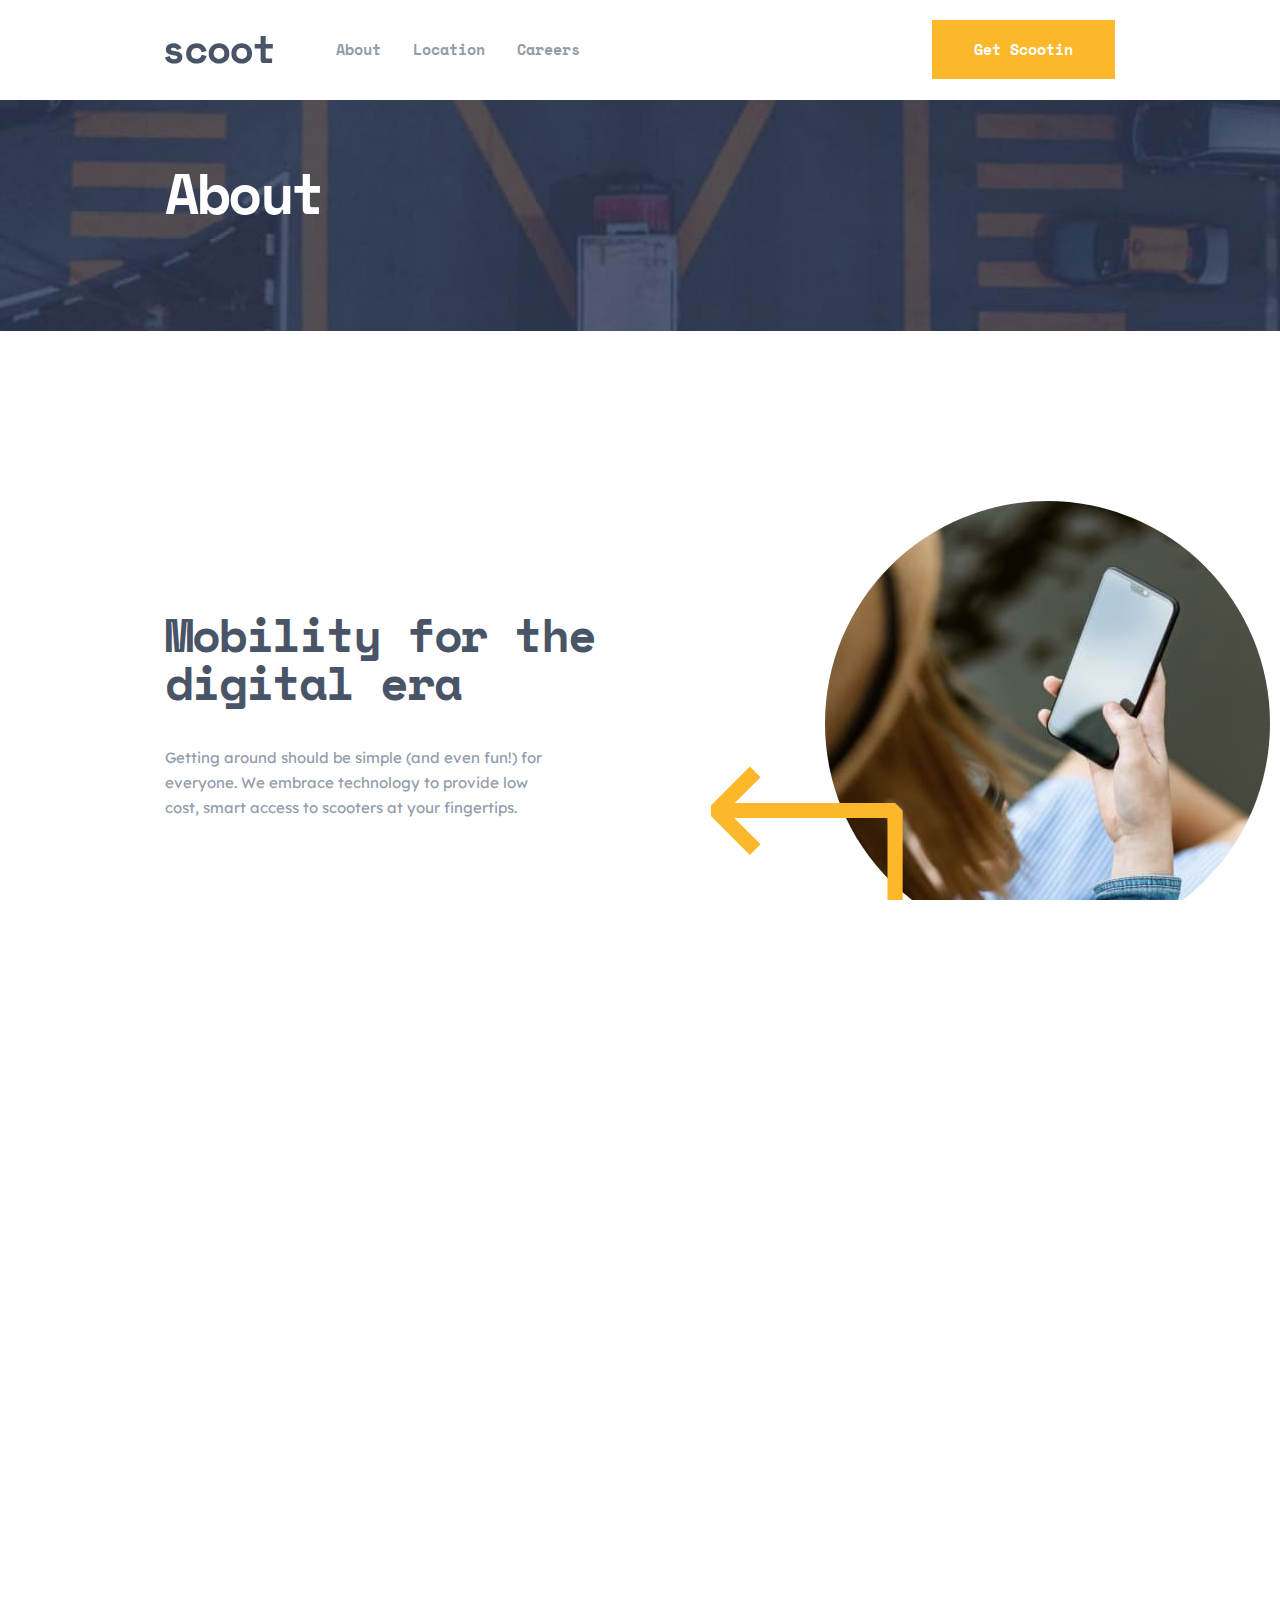
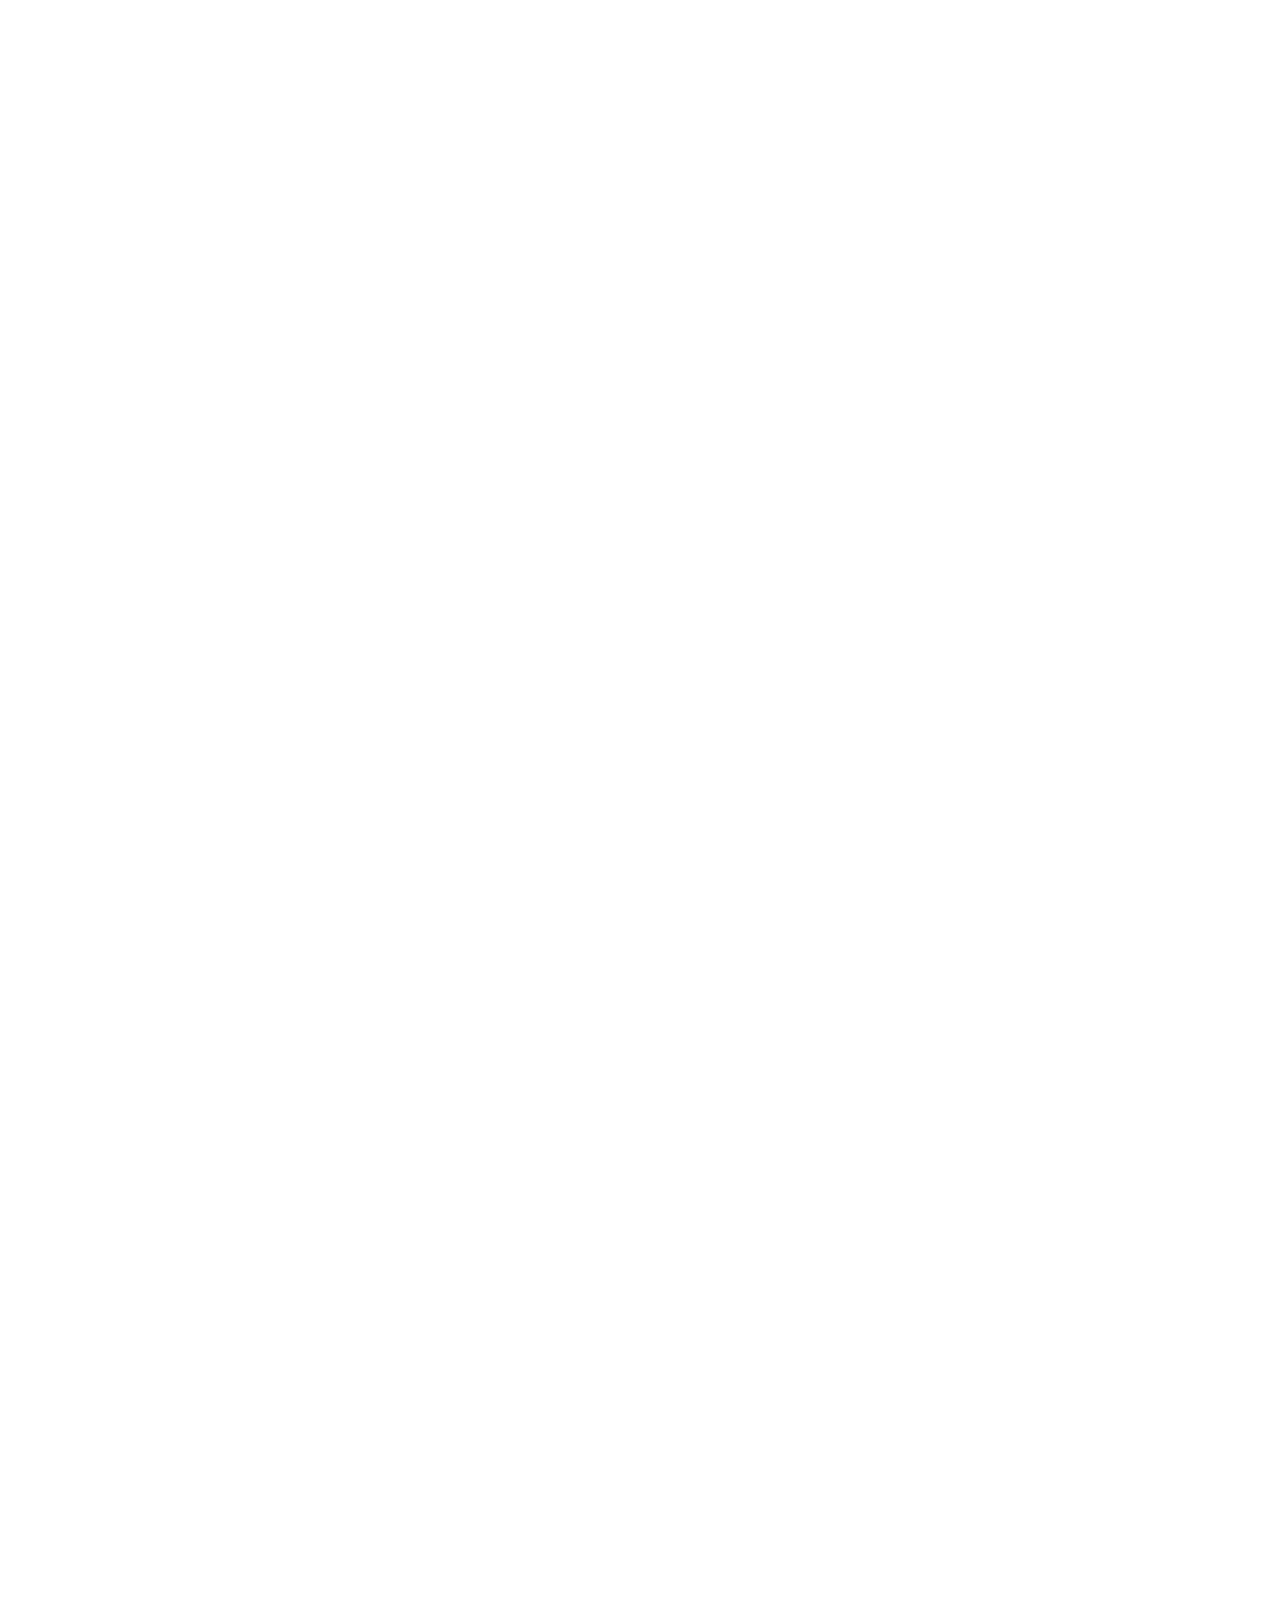
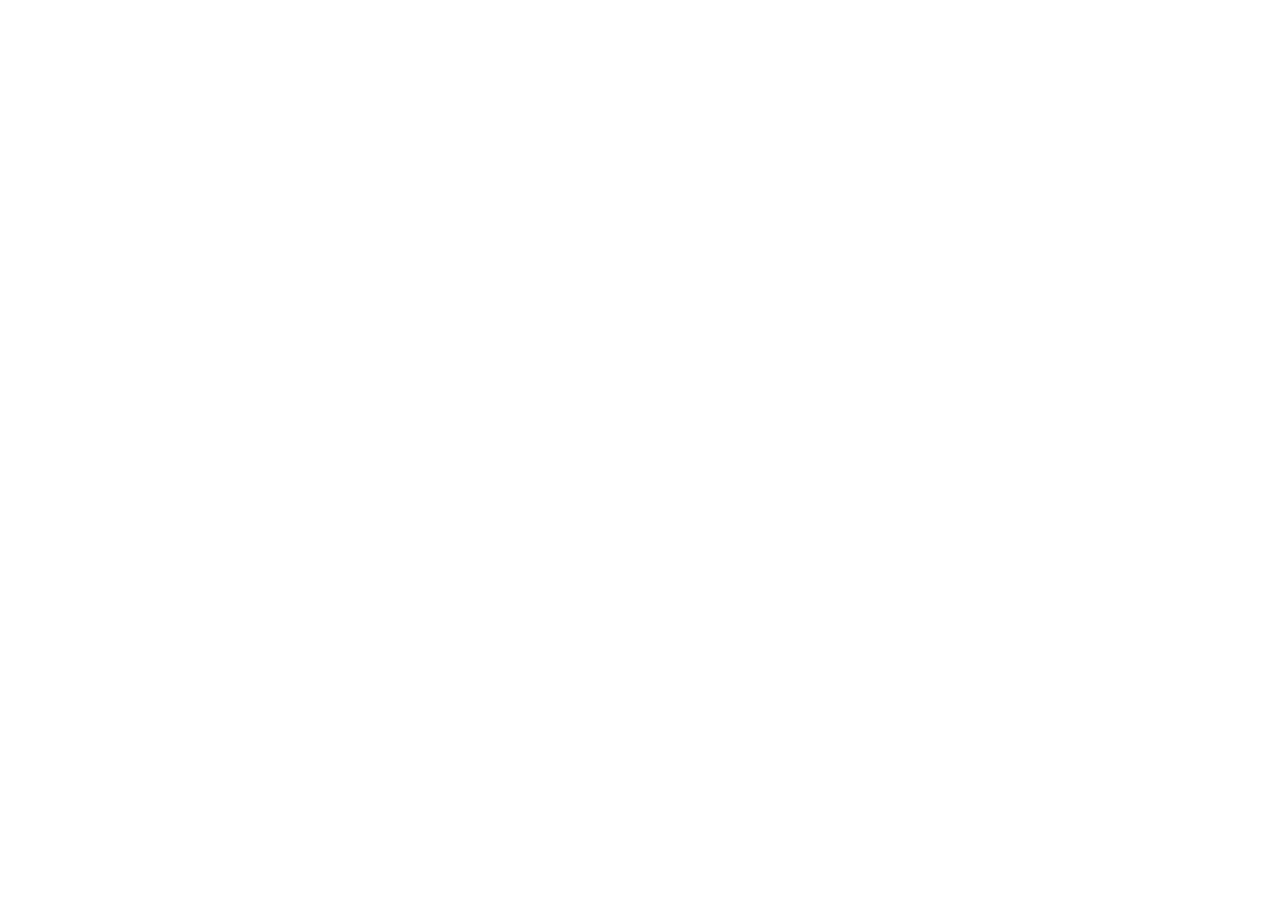
<file: about.html>
<!DOCTYPE html>
<html lang="en">

<head>
    <meta charset="UTF-8">
    <meta http-equiv="X-UA-Compatible" content="IE=edge">
    <meta name="viewport" content="width=device-width, initial-scale=1.0">
    <title>about.scoot</title>
    <link rel="stylesheet" href="/css/main.css">
</head>

<body>

    <header class="header">

        <div class="header__container container">

           

            <nav class="nav">
                <a class="logo" href="#">
                    <img class="logo__img" src="/img/header-logo.svg" alt="scoot" width="108" height="28">
                </a>
                <ul class="nav__list">
                    <li class="nav__item"><a class="nav__header-link" href="about.html">About</a></li>
                    <li class="nav__item"><a class="nav__header-link" href="#">Location</a></li>
                    <li class="nav__item"><a class="nav__header-link" href="#">Careers</a></li>
                </ul>
            </nav>
            <a class="header__link" href="#">Get Scootin</a>
        </div>
    </header>

    <main class="main">

        <section class="about__intro">        
            <div class="about__intro--container container">
                <h1 class="about__title">About</h1>
            </div>
        </section>

        <section class="about__use">

            <div class="about__use-container container">
                <ul class="about__use-list">
                    <li class="about__use-item">
                        <div class="about__use-content">
                            <h2 class="about__use-title">Mobility for the digital era</h2>
                            <p class="about__use-description">Getting around should be simple (and even fun!) for
                                everyone.
                                We embrace technology to provide low cost, smart access to scooters at your fingertips.
                            </p>
                        </div>
                        <img class="about__use-img" src="/img/about-use-telefon.jpg" alt="img" width="445" height="445">
                    </li>

                    <li class="about__use-item">
                        <div class="about__use-content">
                            <h2 class="about__use-title">Better urban living</h2>
                            <p class="about__use-description">We’re helping connect cities and bring people closer
                                together.
                                Our scooters are also fully-electric and we offset the minimal carbon footprint for each
                                ride.</p>
                        </div>
                        <img class="about__use-img" src="/img/about-use-tramvay.jpg" alt="img" width="445" height="445">
                    </li>
                </ul>
            </div>
        </section>

        <section class="about__our-values">

            <div class="our__values-container container">
                <h2 class="about__our-values-title">Our values</h2>
                <ul class="our__values-list">
                    <li class="our__values-item">
                        <span class="span">01</span>
                        <img class="our__values-img" src="/img/about-ourvalues-telefon.png" srcset="/img/about-ourvalues-telefon@2x.png 2x,/img/about-ourvalues-telefon.png 1x" alt="telefon" width="240"
                            height="240">
                        <div class="our__values-content">
                            <h3 class="our__values-title">Our tech</h3>
                            <p class="our__values-description">We’re using cutting edge technology to drive accessible
                                urban
                                transportation forward. Our fully electric scooters are a joy to ride!</p>
                        </div>
                    </li>

                    <li class="our__values-item">
                        <span class="span">02</span>
                        <img class="our__values-img" src="/img/about-ourvalues-skuter.png" srcset="/img/about-ourvalues-skuter@2x.png 2x,/img/about-ourvalues-skuter.png 1x" alt="skuter" width="240"
                            height="240">
                        <div class="our__values-content">
                            <h3 class="our__values-title">Our integrity</h3>
                            <p class="our__values-description">We are fully committed to deliver a great yet safe,
                                sustainable micro-mobility experience in every city we serve.</p>
                        </div>
                    </li>

                    <li class="our__values-item">
                        <span class="span">03</span>
                        <img class="our__values-img" src="/img/about-ourvalues-odamlar.png" srcset="/img/about-ourvalues-odamlar@2x.png 2x,/img/about-ourvalues-odamlar.png 1x" alt="odamlar" width="240"
                            height="240">
                        <div class="our__values-content">
                            <h3 class="our__values-title">Our community</h3>
                            <p class="our__values-description">We support every community we serve. All workers are paid
                                a
                                living wage based on their location and are Scoot employees.</p>
                        </div>
                    </li>
                </ul>

            </div>
        </section>

        <section class="about__faq">

            <div class="faq__container container">

                <div class="faq__inner">

                    <h2 class="faq__title">FAQs</h2>

                    <div class="faq__inner-inner">

                        <h3 class="faq__inner-inner--title">How it works</h3>

                        <ul class="faq__inner-inner--list">
                            <li class="faq__inner-inner--item1">How do I download the app?
                                <p class="faq__inner-inner--text">To download the Scoot app, you can search “Scoot” in
                                    both the App and Google Play stores. An even simpler way to do it would be to click
                                    the relevant link at the bottom of this page and you’ll be re-directed to the
                                    correct page.</p>
                            </li>
                            <li class="faq__inner-inner--item">Can I find a nearby Scoots?
                                <p></p>
                            </li>
                            <li class="faq__inner-inner--item">Do I need a license to ride?
                                <p></p>
                            </li>
                        </ul>

                    </div>

                    <div class="faq__inner-inner">

                        <h3 class="faq__inner-inner--title">Safe driving</h3>

                        <ul class="faq__inner-inner--list">
                            <li class="faq__inner-inner--item1">Should I wear a helmet?
                                <p class="faq__inner-inner--text">Yes, please do! All cities have different laws. But we
                                    strongly strongly strongly recommend always wearing a helmet regardless of the local
                                    laws. We like you and we want you to be as safe as possible while Scooting.</p>
                            </li>
                            <li class="faq__inner-inner--item">How about the rules & regulations?</li>
                            <li class="faq__inner-inner--item">What if I damage my Scoot?</li>
                        </ul>

                    </div>
                </div>
            </div>
        </section>
        <section class="footer">
            <div class="footer__top--container container">
                <h2 class="footer__top__title">Sign up and Scoot off today</h2>
                <span class="icon">
                    <img с src="/img/google_play.svg" alt="google_play" width="159" height="56">
                    <img src="/img/app_store.svg" alt="app_store" width="182" height="56">
                </span>
            </div>

            <div class="footer__bottom--container container">

                <a class="logo" href="#">
                    <img class="logo__img" src="/img/footer-logo.svg" alt="scoot" width="108" height="28">
                </a>

                <nav class="nav">
                    <ul class="nav__list">
                        <li class="nav__item"><a class="nav__header-link" href="#">About</a></li>
                        <li class="nav__item"><a class="nav__header-link" href="#">Location</a></li>
                        <li class="nav__item"><a class="nav__header-link" href="#">Careers</a></li>
                    </ul>
                </nav>

                <div class="icons">
                    <a class="icons-link" target="_blank"  href="https://www.facebook.com/">
                        <svg class="facebook-icon" width="24" 
                        height="24" 
                        fill="none" 
                        xmlns="http://www.w3.org/2000/svg">
                        <path d="M22.675 0H1.325C.593 0 0 .593 0 1.325v21.351C0 23.407.593 24 1.325 24H12.82v-9.294H9.692v-3.622h3.128V8.413c0-3.1 1.893-4.788 4.659-4.788 1.325 0 2.463.099 2.795.143v3.24l-1.918.001c-1.504 0-1.795.715-1.795 1.763v2.313h3.587l-.467 3.622h-3.12V24h6.116c.73 0 1.323-.593 1.323-1.325V1.325C24 .593 23.407 0 22.675 0Z" 
                        fill="#FCB72B"/>
                    </svg>
                    </a>
                    <a class="icons-link" target="_blank"  href="https://twitter.com">
                        <svg width="24" 
                        height="20" 
                        fill="none" 
                        xmlns="http://www.w3.org/2000/svg">
                        <path d="M24 2.55699c-.883.392-1.832.656-2.828.775 1.017-.609 1.798-1.574 2.165-2.724004-.951.564004-2.005.974004-3.127 1.195004C19.313.845986 18.032.247986 16.616.247986c-3.179 0-5.515 2.966004-4.797 6.045004-4.091-.205-7.719-2.165-10.148-5.144-1.29 2.213-.669 5.108 1.523 6.574-.806-.026-1.566-.247-2.229-.616-.054 2.281 1.581 4.41501 3.949 4.89001-.693.188-1.452.232-2.224.084.626 1.956 2.444 3.379 4.6 3.419-2.07 1.623-4.678 2.348-7.29 2.04 2.179 1.397 4.768 2.212 7.548 2.212 9.142 0 14.307-7.721 13.995-14.64601.962-.695 1.797-1.562 2.457-2.549Z" 
                        fill="#FCB72B"/>
                    </svg>
                    </a>
                    <a class="icons-link" target="_blank"  href="https://www.instagram.com">
                        <svg width="24" 
                        height="24" viewBox="0 0 24 24" 
                        fill="none" 
                        xmlns="http://www.w3.org/2000/svg">
                            <path fill-rule="evenodd" clip-rule="evenodd" d="M12 0C8.741 0 8.333 0.014 7.053 0.072C2.695 0.272 0.273 2.69 0.073 7.052C0.014 8.333 0 8.741 0 12C0 15.259 0.014 15.668 0.072 16.948C0.272 21.306 2.69 23.728 7.052 23.928C8.333 23.986 8.741 24 12 24C15.259 24 15.668 23.986 16.948 23.928C21.302 23.728 23.73 21.31 23.927 16.948C23.986 15.668 24 15.259 24 12C24 8.741 23.986 8.333 23.928 7.053C23.732 2.699 21.311 0.273 16.949 0.073C15.668 0.014 15.259 0 12 0ZM12 2.163C15.204 2.163 15.584 2.175 16.85 2.233C20.102 2.381 21.621 3.924 21.769 7.152C21.827 8.417 21.838 8.797 21.838 12.001C21.838 15.206 21.826 15.585 21.769 16.85C21.62 20.075 20.105 21.621 16.85 21.769C15.584 21.827 15.206 21.839 12 21.839C8.796 21.839 8.416 21.827 7.151 21.769C3.891 21.62 2.38 20.07 2.232 16.849C2.174 15.584 2.162 15.205 2.162 12C2.162 8.796 2.175 8.417 2.232 7.151C2.381 3.924 3.896 2.38 7.151 2.232C8.417 2.175 8.796 2.163 12 2.163ZM5.838 12C5.838 8.597 8.597 5.838 12 5.838C15.403 5.838 18.162 8.597 18.162 12C18.162 15.404 15.403 18.163 12 18.163C8.597 18.163 5.838 15.403 5.838 12ZM12 16C9.791 16 8 14.21 8 12C8 9.791 9.791 8 12 8C14.209 8 16 9.791 16 12C16 14.21 14.209 16 12 16ZM16.965 5.595C16.965 4.8 17.61 4.155 18.406 4.155C19.201 4.155 19.845 4.8 19.845 5.595C19.845 6.39 19.201 7.035 18.406 7.035C17.61 7.035 16.965 6.39 16.965 5.595Z" 
                            fill="#FCB72B"/>
                            </svg>
                    </a>
                </div>
            </div>

        </section>
    </main>
</body>

</html>
</file>
<file: css/main.css>
/*! normalize.css v8.0.1 | MIT License | github.com/necolas/normalize.css */
/* Document
   ========================================================================== */
/**
 * 1. Correct the line height in all browsers.
 * 2. Prevent adjustments of font size after orientation changes in iOS.
 */
html {
  line-height: 1.15;
  /* 1 */
  -webkit-text-size-adjust: 100%;
  /* 2 */
}

/* Sections
     ========================================================================== */
/**
   * Remove the margin in all browsers.
   */
body {
  margin: 0;
}

/**
   * Render the `main` element consistently in IE.
   */
main {
  display: block;
}

/**
   * Correct the font size and margin on `h1` elements within `section` and
   * `article` contexts in Chrome, Firefox, and Safari.
   */
h1 {
  font-size: 2em;
  margin: 0.67em 0;
}

/* Grouping content
     ========================================================================== */
/**
   * 1. Add the correct box sizing in Firefox.
   * 2. Show the overflow in Edge and IE.
   */
hr {
  -webkit-box-sizing: content-box;
          box-sizing: content-box;
  /* 1 */
  height: 0;
  /* 1 */
  overflow: visible;
  /* 2 */
}

/**
   * 1. Correct the inheritance and scaling of font size in all browsers.
   * 2. Correct the odd `em` font sizing in all browsers.
   */
pre {
  font-family: monospace, monospace;
  /* 1 */
  font-size: 1em;
  /* 2 */
}

/* Text-level semantics
     ========================================================================== */
/**
   * Remove the gray background on active links in IE 10.
   */
a {
  background-color: transparent;
}

/**
   * 1. Remove the bottom border in Chrome 57-
   * 2. Add the correct text decoration in Chrome, Edge, IE, Opera, and Safari.
   */
abbr[title] {
  border-bottom: none;
  /* 1 */
  text-decoration: underline;
  /* 2 */
  -webkit-text-decoration: underline dotted;
          text-decoration: underline dotted;
  /* 2 */
}

/**
   * Add the correct font weight in Chrome, Edge, and Safari.
   */
b,
strong {
  font-weight: bolder;
}

/**
   * 1. Correct the inheritance and scaling of font size in all browsers.
   * 2. Correct the odd `em` font sizing in all browsers.
   */
code,
kbd,
samp {
  font-family: monospace, monospace;
  /* 1 */
  font-size: 1em;
  /* 2 */
}

/**
   * Add the correct font size in all browsers.
   */
small {
  font-size: 80%;
}

/**
   * Prevent `sub` and `sup` elements from affecting the line height in
   * all browsers.
   */
sub,
sup {
  font-size: 75%;
  line-height: 0;
  position: relative;
  vertical-align: baseline;
}

sub {
  bottom: -0.25em;
}

sup {
  top: -0.5em;
}

/* Embedded content
     ========================================================================== */
/**
   * Remove the border on images inside links in IE 10.
   */
img {
  border-style: none;
}

/* Forms
     ========================================================================== */
/**
   * 1. Change the font styles in all browsers.
   * 2. Remove the margin in Firefox and Safari.
   */
button,
input,
optgroup,
select,
textarea {
  font-family: inherit;
  /* 1 */
  font-size: 100%;
  /* 1 */
  line-height: 1.15;
  /* 1 */
  margin: 0;
  /* 2 */
}

/**
   * Show the overflow in IE.
   * 1. Show the overflow in Edge.
   */
button,
input {
  /* 1 */
  overflow: visible;
}

/**
   * Remove the inheritance of text transform in Edge, Firefox, and IE.
   * 1. Remove the inheritance of text transform in Firefox.
   */
button,
select {
  /* 1 */
  text-transform: none;
}

/**
   * Correct the inability to style clickable types in iOS and Safari.
   */
button,
[type="button"],
[type="reset"],
[type="submit"] {
  -webkit-appearance: button;
}

/**
   * Remove the inner border and padding in Firefox.
   */
button::-moz-focus-inner,
[type="button"]::-moz-focus-inner,
[type="reset"]::-moz-focus-inner,
[type="submit"]::-moz-focus-inner {
  border-style: none;
  padding: 0;
}

/**
   * Restore the focus styles unset by the previous rule.
   */
button:-moz-focusring,
[type="button"]:-moz-focusring,
[type="reset"]:-moz-focusring,
[type="submit"]:-moz-focusring {
  outline: 1px dotted ButtonText;
}

/**
   * Correct the padding in Firefox.
   */
fieldset {
  padding: 0.35em 0.75em 0.625em;
}

/**
   * 1. Correct the text wrapping in Edge and IE.
   * 2. Correct the color inheritance from `fieldset` elements in IE.
   * 3. Remove the padding so developers are not caught out when they zero out
   *    `fieldset` elements in all browsers.
   */
legend {
  -webkit-box-sizing: border-box;
          box-sizing: border-box;
  /* 1 */
  color: inherit;
  /* 2 */
  display: table;
  /* 1 */
  max-width: 100%;
  /* 1 */
  padding: 0;
  /* 3 */
  white-space: normal;
  /* 1 */
}

/**
   * Add the correct vertical alignment in Chrome, Firefox, and Opera.
   */
progress {
  vertical-align: baseline;
}

/**
   * Remove the default vertical scrollbar in IE 10+.
   */
textarea {
  overflow: auto;
}

/**
   * 1. Add the correct box sizing in IE 10.
   * 2. Remove the padding in IE 10.
   */
[type="checkbox"],
[type="radio"] {
  -webkit-box-sizing: border-box;
          box-sizing: border-box;
  /* 1 */
  padding: 0;
  /* 2 */
}

/**
   * Correct the cursor style of increment and decrement buttons in Chrome.
   */
[type="number"]::-webkit-inner-spin-button,
[type="number"]::-webkit-outer-spin-button {
  height: auto;
}

/**
   * 1. Correct the odd appearance in Chrome and Safari.
   * 2. Correct the outline style in Safari.
   */
[type="search"] {
  -webkit-appearance: textfield;
  /* 1 */
  outline-offset: -2px;
  /* 2 */
}

/**
   * Remove the inner padding in Chrome and Safari on macOS.
   */
[type="search"]::-webkit-search-decoration {
  -webkit-appearance: none;
}

/**
   * 1. Correct the inability to style clickable types in iOS and Safari.
   * 2. Change font properties to `inherit` in Safari.
   */
::-webkit-file-upload-button {
  -webkit-appearance: button;
  /* 1 */
  font: inherit;
  /* 2 */
}

/* Interactive
     ========================================================================== */
/*
   * Add the correct display in Edge, IE 10+, and Firefox.
   */
details {
  display: block;
}

/*
   * Add the correct display in all browsers.
   */
summary {
  display: list-item;
}

/* Misc
     ========================================================================== */
/**
   * Add the correct display in IE 10+.
   */
template {
  display: none;
}

/**
   * Add the correct display in IE 10.
   */
[hidden] {
  display: none;
}

*,
*::after,
*::before {
  scroll-behavior: smooth;
  -webkit-box-sizing: border-box;
          box-sizing: border-box;
}

html,
body {
  height: 100%;
  border-color: #F2F2F2;
  margin: 0;
  padding: 0;
  font-family: "Lexend Deca";
  font-size: 16px;
  line-height: 1.5;
  height: 100vh;
  display: -webkit-box;
  display: -ms-flexbox;
  display: flex;
  -webkit-box-orient: vertical;
  -webkit-box-direction: normal;
      -ms-flex-direction: column;
          flex-direction: column;
  overflow-x: hidden;
}

main {
  -webkit-box-flex: 1;
      -ms-flex-positive: 1;
          flex-grow: 1;
}

img {
  max-width: 100%;
}

a {
  text-decoration: none;
}

.visually-hidden {
  clip: rect(0 0 0 0);
  -webkit-clip-path: inset(50%);
          clip-path: inset(50%);
  height: 1px;
  overflow: hidden;
  position: absolute;
  white-space: nowrap;
  width: 1px;
}

@font-face {
  font-family: 'Space Mono';
  src: url("../fonts/SpaceMono-Bold.woff2") format("woff2"), url("../fonts/SpaceMono-Bold.woff") format("woff");
  font-weight: bold;
  font-style: normal;
  font-display: swap;
}

@font-face {
  font-family: 'Lexend Deca';
  src: url("../fonts/LexendDeca-Regular.woff2") format("woff2"), url("../fonts/LexendDeca-Regular.woff") format("woff");
  font-weight: normal;
  font-style: normal;
  font-display: swap;
}

.container {
  max-width: 1440px;
  width: 100%;
  margin: 0 auto;
  padding-left: 165px;
  padding-right: 165px;
  overflow: hidden;
}

@media only screen and (max-width: 770px) {
  .container {
    width: 100%;
    max-width: 768px;
    padding: 0 40px;
  }
}

.logo__img {
  display: block;
}

.header {
  padding: 20px 0;
  margin: 0;
  width: 100%;
  max-width: inherit;
  position: fixed;
  padding-top: 20px;
  margin-bottom: 21px;
  background-color: #fff;
  z-index: 3;
}

.header__container {
  border-color: #fff;
  display: -webkit-box;
  display: -ms-flexbox;
  display: flex;
  -webkit-box-pack: justify;
      -ms-flex-pack: justify;
          justify-content: space-between;
  -webkit-box-align: center;
      -ms-flex-align: center;
          align-items: center;
}

.logo__img {
  display: block;
}

.nav {
  width: 100%;
  max-width: 415px;
  display: -webkit-box;
  display: -ms-flexbox;
  display: flex;
  -webkit-box-pack: justify;
      -ms-flex-pack: justify;
          justify-content: space-between;
  -webkit-box-align: center;
      -ms-flex-align: center;
          align-items: center;
  font-family: "Space Mono";
}

.nav__list {
  margin: 0;
  padding: 0;
  display: -webkit-box;
  display: -ms-flexbox;
  display: flex;
  list-style: none;
}

.nav__item:not(:last-child) {
  margin-right: 32px;
}

.nav__header-link {
  color: #939CAA;
  font-style: normal;
  font-weight: bold;
  font-size: 15px;
  line-height: 25px;
}

.nav__header-link:hover {
  color: #FCB72B;
  -webkit-transition: ease .4s;
  transition: ease .4s;
}

.header__link {
  border: 3px solid transparent;
  padding: 14px 39px;
  color: #fff;
  background-color: #FCB72B;
  text-decoration: none;
  font-family: "Space Mono";
  font-weight: 700;
  font-size: 15px;
  line-height: 25px;
}

.header__link:hover {
  background-color: #fff;
  color: #FCB72B;
  border: 3px solid #FCB72B;
}

@media only screen and (max-width: 768px) {
  .header__container {
    max-width: 688px;
  }
  .header__link {
    width: 156px;
    padding: 12px 24px;
  }
  link {
    border: 3px solid transparent;
    padding: 10px 24px;
    color: #fff;
    background-color: #FCB72B;
    text-decoration: none;
    font-family: "Space Mono";
    font-weight: 700;
    font-size: 15px;
    line-height: 25px;
  }
}

@media only screen and (max-width: 425px) {
  .header__container {
    max-width: 345px;
  }
  .header__link {
    width: 156px;
    padding: 12px 24px;
  }
  link {
    display: none;
  }
}

.intro {
  display: block;
}

.intro__container {
  width: 1440px;
  height: 680px;
  background-image: url(../img/Mask.png), url(../../img/intro-bg.jpg);
  background-position: center center;
  background-repeat: no-repeat;
  background-size: cover;
}

.link {
  padding: 14px 39px;
  color: #fff;
  background-color: #FCB72B;
  text-decoration: none;
  font-family: "Space Mono";
  font-weight: 700;
  font-size: 15px;
  line-height: 25px;
  border: 3px solid #FCB72B;
}

.link:hover {
  -webkit-transition: ease .4s;
  transition: ease .4s;
  background-color: transparent;
  color: #FCB72B;
  border: 3px solid #FCB72B;
  padding: 14px 39px;
  text-decoration: none;
  font-family: "Space Mono";
  font-weight: 700;
  font-size: 15px;
  line-height: 25px;
}

.intro__content {
  max-width: 577px;
  margin-top: 70px;
  position: relative;
}

.intro__content::before {
  content: "";
  width: 200px;
  height: 20px;
  position: absolute;
  z-index: 2;
  background-image: url(../img/intro-before.svg);
  background-repeat: no-repeat;
  top: 344px;
  left: -164px;
}

.intro__content::after {
  content: "";
  width: 500px;
  height: 150px;
  position: absolute;
  z-index: 2;
  background-image: url(../img/intro-after.svg);
  background-repeat: no-repeat;
  top: 345px;
  left: 530px;
}

.intro__title {
  margin: 0;
  padding: 0;
  padding-top: 150px;
  color: #fff;
  font-family: "Space Mono";
  font-weight: 700;
  font-size: 56px;
  line-height: 56px;
  letter-spacing: -2.5px;
}

.intro__description {
  margin-left: 57px;
  margin-bottom: 40px;
  margin-top: 40px;
  color: #fff;
  font-family: "Lexend Deca";
  font-weight: normal;
  font-size: 15px;
  line-height: 25px;
}

@media screen and (max-width: 770px) {
  .intro__container {
    width: 100%;
    max-width: 688px;
    height: 680px;
    background-image: url(../img/tablet-bg.jpg);
    background-position: center center;
    background-repeat: no-repeat;
    background-size: cover;
  }
  .intro__content {
    margin: 0 auto;
    margin-top: 50px;
    margin-bottom: 217px;
    text-align: center;
  }
  .intro__content::before {
    display: none;
  }
  .intro__content::after {
    top: 440px;
    left: -235px;
  }
}

.app__content {
  margin: -180px;
  padding-top: 500px;
  position: relative;
}

.app__list {
  display: -webkit-box;
  display: -ms-flexbox;
  display: flex;
  width: 1110px;
  margin: 0 auto;
  padding: 0%;
  -webkit-box-pack: justify;
      -ms-flex-pack: justify;
          justify-content: space-between;
  -webkit-box-align: center;
      -ms-flex-align: center;
          align-items: center;
  list-style: none;
}

.app__item {
  position: relative;
  width: 350px;
}

.app__item::before {
  content: "";
  width: 96px;
  height: 96px;
  position: absolute;
  z-index: 2;
  top: -130px;
  left: 0;
  background-image: url(../img/telefon_icon.svg);
}

.app__item1 {
  position: relative;
  width: 350px;
}

.app__item1::before {
  content: "";
  width: 96px;
  height: 96px;
  position: absolute;
  z-index: 2;
  top: -130px;
  left: 0;
  background-image: url(../img/moto_icon.svg);
}

.app__item2 {
  position: relative;
  width: 350px;
}

.app__item2::before {
  content: "";
  width: 96px;
  height: 96px;
  position: absolute;
  z-index: 2;
  top: -130px;
  left: 0;
  background-image: url(../img/hello-moto_icon.svg);
}

.app__item + .app__item {
  margin-left: 30px;
}

.app__title {
  width: 350px;
  font-family: "Space Mono";
  font-weight: 700;
  font-size: 24px;
  line-height: 28px;
}

.app__description {
  margin-right: 30px;
  margin-bottom: 266px;
  width: 350px;
  color: #939CAA;
  font-family: "Lexend Deca";
  font-weight: 400;
  font-size: 15px;
  line-height: 25px;
}

.app__icon {
  width: 974px;
  height: 10px;
  top: 415px;
  left: -30px;
  background-color: #E5ECF4;
  position: absolute;
}

@media only screen and (max-width: 770px) {
  .app__list {
    position: relative;
    display: block;
    margin: 0 auto;
    margin-top: 75px;
    margin-left: auto;
    max-width: 573px;
    width: 100%;
  }
  .app__icon {
    position: absolute;
    z-index: 1;
    top: -130px;
    left: -145px;
    width: 15px;
    height: 612px;
  }
  .app__content {
    width: 398px;
    padding: 0 50px;
    margin-left: 200px;
    margin-top: 130px;
  }
  .app__item::before {
    top: 20px;
    left: -230px;
  }
  .app__item1::before {
    top: 20px;
    left: -230px;
  }
  .app__item2::before {
    top: 20px;
    left: -230px;
  }
  .app__item2 .app__description {
    margin-bottom: 300px;
  }
  .app__description {
    margin-bottom: 50px;
  }
}

.use {
  display: -webkit-box;
  display: -ms-flexbox;
  display: flex;
}

.use__list {
  width: 1106px;
  list-style: none;
  margin: 0;
  padding: 0;
}

.use__item {
  display: -webkit-box;
  display: -ms-flexbox;
  display: flex;
  width: 1040px;
  -webkit-box-pack: justify;
      -ms-flex-pack: justify;
          justify-content: space-between;
}

.use__item:nth-child(2) {
  display: -webkit-box;
  display: -ms-flexbox;
  display: flex;
  margin-right: 200px;
  -webkit-box-orient: horizontal;
  -webkit-box-direction: reverse;
      -ms-flex-direction: row-reverse;
          flex-direction: row-reverse;
}

.use__item:nth-child(2) .use__content {
  margin-right: 0;
}

.use__item:nth-child(2) .use__content::after {
  content: "";
  width: 108px;
  height: 445px;
  position: absolute;
  z-index: 2;
  background-image: url(../img/use-befor.svg);
  background-repeat: no-repeat;
  background-size: cover;
  top: -15px;
  left: -860px;
}

.use__item:nth-child(2) .use__content::before {
  content: "";
  width: 750px;
  height: 150px;
  position: absolute;
  z-index: 2;
  background-image: url(../img/strelka-uzun-chap.svg);
  background-repeat: no-repeat;
  background-size: cover;
  top: 10px;
  left: -1250px;
}

.use__item:nth-child(2) .use__img {
  margin-left: 1px;
}

.use__item + .use__item {
  margin-top: 150px;
}

.use__content {
  padding-top: 30px;
  width: 445px;
  position: relative;
  width: 350px;
}

.use__content::before {
  content: "";
  width: 110px;
  height: 445px;
  position: absolute;
  z-index: 1;
  top: -20px;
  left: 1170px;
  background-image: url(../img/use-after.svg);
  background-repeat: no-repeat;
  background-size: cover;
}

.use__content::after {
  content: "";
  width: 750px;
  height: 150px;
  position: absolute;
  z-index: 1;
  top: 295px;
  left: 540px;
  background-image: url(../img/strelka-uzun.svg);
  background-repeat: no-repeat;
  background-size: cover;
}

.use__title {
  width: 445px;
  font-family: "Space Mono";
  font-style: normal;
  font-weight: bold;
  font-size: 47px;
  line-height: 48px;
  letter-spacing: -2.14286px;
  color: #495567;
}

.use__description {
  width: 400px;
  margin-bottom: 50px;
  color: #939CAA;
  font-family: "Lexend Deca";
  font-size: 15px;
  line-height: 25px;
}

.use__img {
  width: 445px;
  height: 445px;
  border-radius: 50%;
  margin-left: 320px;
  margin-bottom: 100px;
}

.karman {
  margin-right: 20px;
}

@media only screen and (max-width: 770px) {
  .use__container {
    width: 100%;
    max-width: 688px;
  }
  .use__content {
    text-align: center;
    width: 100%;
    max-width: 460px;
    margin-bottom: 56px;
  }
  .use__list {
    width: 100%;
    max-width: 688px;
    display: block;
    padding: 0;
    margin: 0 auto;
    text-align: center;
  }
  .use__item {
    width: 100%;
    max-width: 455px;
    display: block;
    margin: 0 auto;
    text-align: center;
  }
  .use__description {
    display: block;
    margin: 0 auto;
    margin-bottom: 40px;
  }
  .use__img {
    left: 0;
    margin: 0;
  }
  .use__content::after {
    content: "";
    width: 650px;
    height: 150px;
    position: absolute;
    z-index: 1;
    top: 720px;
    left: -100px;
    background-image: url(../img/strelka-uzun.svg);
    background-repeat: no-repeat;
    background-size: cover;
  }
  .use__content::before {
    content: "";
    width: 110px;
    height: 445px;
    position: absolute;
    z-index: 1;
    top: -20px;
    left: 465px;
    background-image: url(../img/use-after.svg);
    background-repeat: no-repeat;
    background-size: cover;
  }
  .use__item + .use__item {
    margin-top: 150px;
    margin-left: 60px;
  }
  .use__item:nth-child(2) .use__img {
    margin-left: 450px;
    margin-top: 450px;
  }
  .use__item:nth-child(2) .use__content::before {
    content: "";
    width: 750px;
    height: 150px;
    position: absolute;
    z-index: 2;
    background-image: url(../img/strelka-uzun-chap.svg);
    background-repeat: no-repeat;
    background-size: cover;
    top: 450px;
    left: -550px;
  }
  .use__item:nth-child(2) .use__content::after {
    content: "";
    width: 108px;
    height: 445px;
    position: absolute;
    z-index: 2;
    background-image: url(../img/use-befor.svg);
    background-repeat: no-repeat;
    background-size: cover;
    top: 425px;
    left: -150px;
  }
  .use__item:nth-child(2) .use__content {
    margin-right: -15px;
  }
}

.footer {
  margin-top: 250px;
}

.footer__top--container {
  display: -webkit-box;
  display: -ms-flexbox;
  display: flex;
  -webkit-box-pack: justify;
      -ms-flex-pack: justify;
          justify-content: space-between;
  -webkit-box-align: center;
      -ms-flex-align: center;
          align-items: center;
  width: 1440px;
  height: 300px;
  background: #495567;
}

.footer__top__title {
  padding-top: 70px;
  padding-bottom: 155px;
  width: 415px;
  height: 96px;
  font-family: "Space Mono";
  font-style: normal;
  font-weight: bold;
  font-size: 48px;
  line-height: 48px;
  letter-spacing: -2.14286px;
  color: #FFFFFF;
}

.footer__bottom--container {
  padding: 35px 0;
  display: -webkit-box;
  display: -ms-flexbox;
  display: flex;
  -ms-flex-pack: distribute;
      justify-content: space-around;
  -webkit-box-align: center;
      -ms-flex-align: center;
          align-items: center;
  background-color: #333A44;
}

.icons-link {
  padding-right: 24px;
  -webkit-transition: 0.3s ease;
  transition: 0.3s ease;
}

.icons-link:hover .footer__icon-color {
  fill: #E5ECF4;
}

.footer__icon-color {
  -webkit-transition: 0.3s ease;
  transition: 0.3s ease;
  fill: #FCB72B;
}

@media only screen and (max-width: 770px) {
  .footer__top--container {
    display: -webkit-box;
    display: -ms-flexbox;
    display: flex;
    -webkit-box-orient: vertical;
    -webkit-box-direction: normal;
        -ms-flex-direction: column;
            flex-direction: column;
  }
  .footer__top__title {
    text-align: center;
    margin: 0;
    padding: 0;
    margin-top: 60px;
  }
  .icon {
    margin-top: 40px;
    margin-bottom: 60px;
  }
}

@media only screen and (max-width: 425px) {
  .nav__header-link {
    display: none;
  }
}

.about__intro {
  padding: 0;
  margin: 0;
  margin-top: 100px;
}

.about__intro--container {
  width: 1440px;
  background-image: url(../img/about-intro-bg.jpg);
  background-repeat: no-repeat;
  background-size: cover;
  padding-top: 72px;
  padding-bottom: 72px;
}

.about__title {
  margin-top: -7px;
  font-family: Space Mono;
  font-style: normal;
  font-weight: bold;
  font-size: 56px;
  line-height: 56px;
  letter-spacing: -2.5px;
  color: #FFFFFF;
}

@media screen and (max-width: 770px) {
  .about__intro--container {
    width: 100%;
    max-width: 688px;
    height: 200px;
    background-image: url(../img/about-intro-bg.jpg);
    background-position: center center;
    background-repeat: no-repeat;
    background-size: cover;
  }
}

.about__use {
  display: -webkit-box;
  display: -ms-flexbox;
  display: flex;
}

.about__use-list {
  width: 1106px;
  list-style: none;
  margin: 0;
  padding: 0;
  padding-top: 170px;
}

.about__use-item {
  display: -webkit-box;
  display: -ms-flexbox;
  display: flex;
  width: 1040px;
  -webkit-box-pack: justify;
      -ms-flex-pack: justify;
          justify-content: space-between;
}

.about__use-item:nth-child(2) {
  display: -webkit-box;
  display: -ms-flexbox;
  display: flex;
  margin-right: 200px;
  -webkit-box-orient: horizontal;
  -webkit-box-direction: reverse;
      -ms-flex-direction: row-reverse;
          flex-direction: row-reverse;
}

.about__use-item:nth-child(2) .about__use-content {
  margin-right: 0;
}

.about__use-item:nth-child(2) .about__use-content::before {
  content: "";
  width: 108px;
  height: 445px;
  position: absolute;
  z-index: 2;
  background-image: url(../img/use-befor.svg);
  background-repeat: no-repeat;
  background-size: cover;
  top: 0px;
  left: -860px;
}

.about__use-item:nth-child(2) .about__use-content::after {
  content: "";
  width: 735px;
  height: 150px;
  position: absolute;
  z-index: 2;
  background-image: url(../../img/strelka-uzun-chap.svg);
  background-repeat: no-repeat;
  background-size: cover;
  top: 25px;
  left: -1250px;
}

.about__use-item:nth-child(2) .about__use-img {
  margin-right: 240px;
}

.about__use-item:nth-child(2n) {
  -webkit-box-orient: horizontal;
  -webkit-box-direction: reverse;
      -ms-flex-direction: row-reverse;
          flex-direction: row-reverse;
}

.about__use-content {
  width: 445px;
  position: relative;
  width: 350px;
}

.about__use-content::before {
  content: "";
  width: 110px;
  height: 445px;
  position: absolute;
  z-index: 1;
  top: -20px;
  left: 1175px;
  background-image: url(../img/use-after.svg);
  background-repeat: no-repeat;
  background-size: cover;
}

.about__use-content::after {
  content: "";
  width: 750px;
  height: 150px;
  position: absolute;
  z-index: 1;
  top: 265px;
  left: 545px;
  background-image: url(../../img/about-strelka-ong.svg);
  background-repeat: no-repeat;
  background-size: cover;
}

.about__use-title {
  width: 445px;
  padding-top: 70px;
  font-family: "Space Mono";
  font-style: normal;
  font-weight: bold;
  font-size: 47px;
  line-height: 48px;
  letter-spacing: -2.14286px;
  color: #495567;
}

.about__use-description {
  width: 400px;
  margin-bottom: 40px;
  color: #939CAA;
  font-family: "Lexend Deca";
  font-size: 15px;
  line-height: 25px;
}

.about__use-img {
  width: 445px;
  height: 445px;
  border-radius: 50%;
  margin-left: 310px;
  margin-bottom: 100px;
}

@media only screen and (max-width: 770px) {
  .about__use-container {
    width: 100%;
    max-width: 688px;
  }
  .about__use-content {
    margin: 0;
    padding: 0;
    text-align: center;
    width: 100%;
    max-width: 460px;
    margin-top: 100px;
  }
  .about__use-list {
    width: 100%;
    max-width: 688px;
    display: block;
    padding: 0;
    margin: 0 auto;
    text-align: center;
  }
  .about__use-item {
    width: 100%;
    max-width: 455px;
    display: block;
    margin: 0 auto;
    text-align: center;
  }
  .about__use-description {
    display: block;
    margin: 0 auto;
    margin-bottom: 56px;
  }
  .about__use-img {
    margin: 0;
    margin-bottom: 0;
  }
  .about__use-content::after {
    content: "";
    width: 750px;
    height: 150px;
    position: absolute;
    z-index: 1;
    top: 590px;
    left: -120px;
    background-image: url(../../img/about-strelka-ong.svg);
    background-repeat: no-repeat;
    background-size: cover;
  }
  .about__use-item:nth-child(2) .about__use-content {
    margin-right: -100px;
    margin-top: -20px;
  }
  .about__use-item:nth-child(2) .about__use-img {
    margin-right: -468px;
    margin-top: 330px;
  }
  .about__use-item:nth-child(2) .about__use-content::before {
    content: "";
    width: 108px;
    height: 445px;
    position: absolute;
    z-index: 2;
    background-image: url(../img/use-befor.svg);
    background-repeat: no-repeat;
    background-size: cover;
    top: 330px;
    left: -150px;
  }
  .about__use-item:nth-child(2) .about__use-content::after {
    content: "";
    width: 735px;
    height: 150px;
    position: absolute;
    z-index: 2;
    background-image: url(../../img/strelka-uzun-chap.svg);
    background-repeat: no-repeat;
    background-size: cover;
    top: 365px;
    left: -550px;
  }
}

.about__our-values-title {
  margin: 0;
  margin-top: 50px;
  padding: 0;
  padding-bottom: 73px;
  font-family: Space Mono;
  font-style: normal;
  font-weight: bold;
  font-size: 48px;
  line-height: 48px;
  text-align: center;
  letter-spacing: -2.14286px;
  color: #495567;
}

.our__values-list {
  width: 1110px;
  display: -webkit-box;
  display: -ms-flexbox;
  display: flex;
  padding: 0;
  -webkit-box-pack: justify;
      -ms-flex-pack: justify;
          justify-content: space-between;
  -webkit-box-align: center;
      -ms-flex-align: center;
          align-items: center;
  list-style: none;
}

.our__values-item {
  position: relative;
  width: 350px;
  -webkit-box-align: center;
      -ms-flex-align: center;
          align-items: center;
}

.our__values-item + .our__values-item {
  margin-left: 30px;
}

.span {
  width: 96px;
  height: 96px;
  padding: 34px;
  font-family: "Space Mono";
  font-style: normal;
  font-weight: bold;
  font-size: 24px;
  line-height: 28px;
  text-align: center;
  letter-spacing: -1.07143px;
  color: #495567;
  position: absolute;
  z-index: 2;
  top: 50%;
  left: 38%;
  background-color: #FCB72B;
  border-radius: 50%;
}

.our__values-img {
  width: 285px;
  height: 285px;
  display: block;
  margin: 0 auto;
  border-radius: 50%;
  display: -webkit-box;
  display: -ms-flexbox;
  display: flex;
  -webkit-box-align: center;
      -ms-flex-align: center;
          align-items: center;
}

.our__values-title {
  margin: 0;
  padding: 0;
  width: 350px;
  margin-top: 87px;
  font-family: "Space Mono";
  font-style: normal;
  font-weight: bold;
  font-size: 24px;
  line-height: 28px;
  text-align: center;
  letter-spacing: -1.07143px;
  color: #495567;
}

.our__values-description {
  margin: 0;
  padding: 0;
  padding-top: 25px;
  width: 350px;
  font-family: "Lexend Deca";
  font-style: normal;
  font-weight: normal;
  font-size: 15px;
  line-height: 25px;
  text-align: center;
  color: #939CAA;
}

@media only screen and (max-width: 770px) {
  .our__values-container {
    width: 100%;
    max-width: 688px;
  }
  .our__values-content {
    width: 457px;
  }
  .our__values-description {
    margin-bottom: 40px;
  }
  .our__values-list {
    margin: 0;
    margin-left: -265px;
    padding: 0;
    display: -webkit-box;
    display: -ms-flexbox;
    display: flex;
    -webkit-box-orient: vertical;
    -webkit-box-direction: normal;
        -ms-flex-direction: column;
            flex-direction: column;
    -webkit-box-align: center;
        -ms-flex-align: center;
            align-items: center;
    text-align: center;
  }
  .our__values-item {
    padding: 0;
    margin: 0;
  }
  .span {
    top: 45%;
  }
}

.faq__container {
  text-align: center;
}

.faq__title {
  margin-top: 120px;
  font-family: "Space Mono";
  font-style: normal;
  font-weight: bold;
  font-size: 48px;
  line-height: 48px;
  text-align: center;
  letter-spacing: -2.14286px;
  color: #495567;
}

.faq__inner-inner {
  display: -webkit-box;
  display: -ms-flexbox;
  display: flex;
}

.faq__inner-inner--title {
  width: 350px;
  font-family: "Space Mono";
  font-style: normal;
  font-weight: bold;
  font-size: 40px;
  line-height: 48px;
  letter-spacing: -1.78571px;
  color: #495567;
}

.faq__inner-inner--list {
  list-style: none;
}

.faq__inner-inner--item {
  padding: 32px;
  width: 730px;
  height: 92px;
  margin-bottom: 16px;
  background-color: #F2F5F9;
  font-family: "Space Mono";
  font-style: normal;
  font-weight: bold;
  font-size: 24px;
  line-height: 28px;
  letter-spacing: -1.07143px;
  color: #495567;
  position: relative;
}

.faq__inner-inner--item::before {
  content: "";
  width: 16px;
  height: 8px;
  position: absolute;
  z-index: 1;
  top: 40px;
  left: 670px;
  background-image: url(../img/pasga.svg);
  background-repeat: no-repeat;
  background-size: cover;
}

.faq__inner-inner--item1 {
  padding: 32px;
  width: 730px;
  height: 191px;
  margin-bottom: 16px;
  margin-top: 30px;
  background-color: #F2F5F9;
  font-family: "Space Mono";
  font-style: normal;
  font-weight: bold;
  font-size: 24px;
  line-height: 28px;
  letter-spacing: -1.07143px;
  color: #495567;
  position: relative;
}

.faq__inner-inner--item1::before {
  content: "";
  width: 16px;
  height: 8px;
  position: absolute;
  z-index: 1;
  top: 40px;
  left: 670px;
  background-image: url(../img/tepaga.svg);
  background-repeat: no-repeat;
  background-size: cover;
}

.faq__inner-inner--text {
  padding: 10px 40px 32px 40px;
  font-family: "Lexend Deca";
  font-style: normal;
  font-weight: normal;
  font-size: 15px;
  line-height: 25px;
  color: #495567;
}

@media only screen and (max-width: 770px) {
  .faq__container {
    width: 100%;
    max-width: 688px;
    margin-left: 0 auto;
  }
  .faq__inner-inner--title {
    margin-bottom: -15px;
  }
  .faq__inner-inner {
    display: -webkit-box;
    display: -ms-flexbox;
    display: flex;
    -webkit-box-orient: vertical;
    -webkit-box-direction: normal;
        -ms-flex-direction: column;
            flex-direction: column;
    -webkit-box-align: center;
        -ms-flex-align: center;
            align-items: center;
  }
}
/*# sourceMappingURL=main.css.map */
</file>
